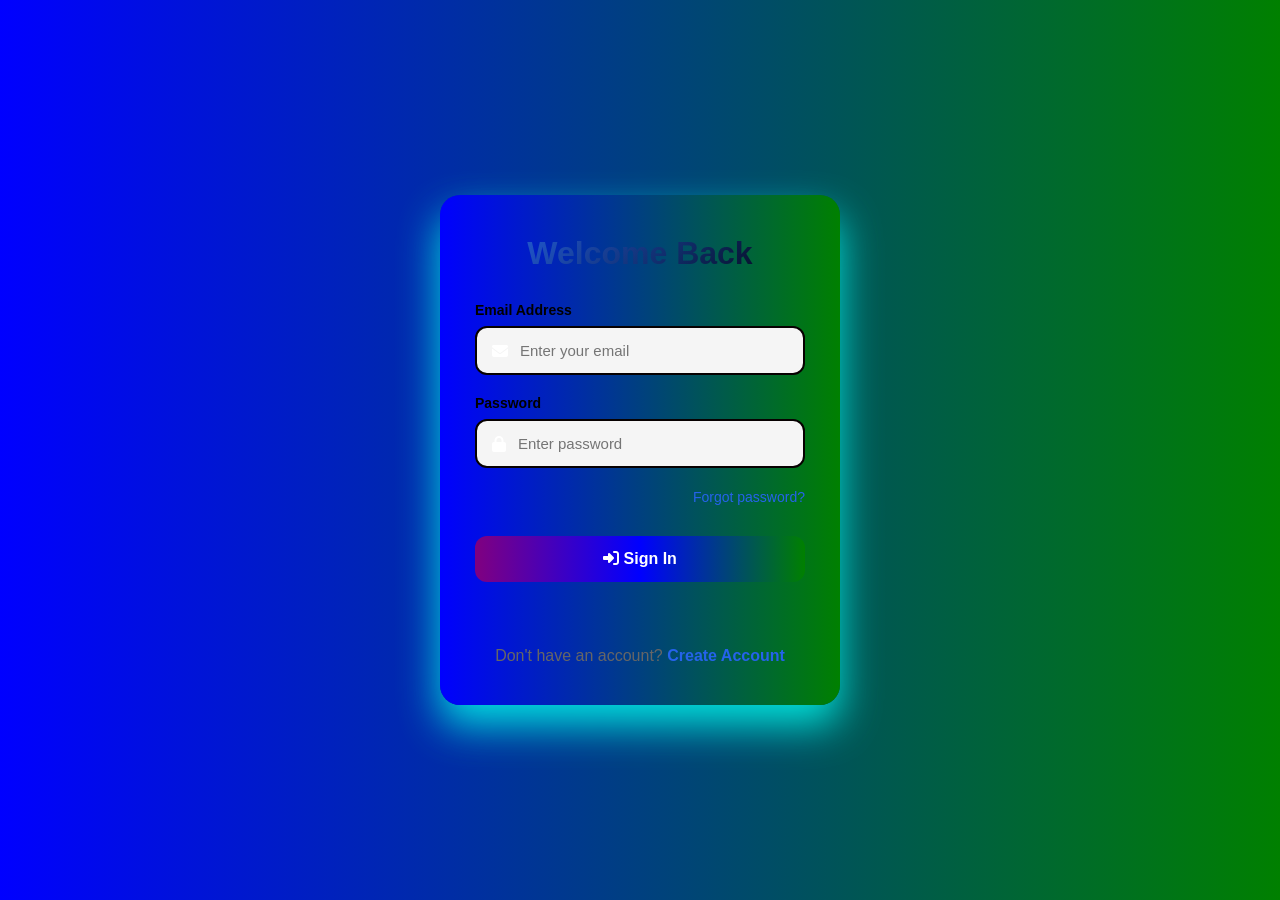
<file: dashboard.html>
<!DOCTYPE html>
<html lang="en">
<head>
    <meta charset="UTF-8">
    <title>Dashboard | SIMS</title>
    <link rel="stylesheet" href="css/style.css">
</head>
<body>

<header class="main-header">
    <div class="logo-area">
        <div class="logo-icon">📦</div>
        <div>
            <h2>SIMS</h2>
            <small>Stock Inventory Management System</small>
        </div>
    </div>

    <div class="user-area">
        <span id="loggedInUser"></span>
        <button id="logoutBtn" class="btn-danger">Logout</button>
    </div>
</header>

<div class="layout">

    <aside class="sidebar">
        <ul>
            <li class="active" data-page="dashboard">Dashboard</li>
            <li data-page="products">Products</li>
            <li data-page="reports">Reports</li>
            <li data-page="settings">Settings</li>
        </ul>
    </aside>

    <main class="content">

        <!-- DASHBOARD -->
        <section id="dashboardPage" class="page">
            <h1>Dashboard</h1>
            <section class="cards">
                <div class="card">
                    <h3>Total Products</h3>
                    <p id="totalProducts">0</p>
                </div>
                <div class="card">
                    <h3>In Stock</h3>
                    <p id="inStock">0</p>
                </div>
                <div class="card">
                    <h3>Out of Stock</h3>
                    <p id="outStock">0</p>
                </div>
            </section>
        </section>

         <section id="productsPage" class="page hidden">
            <div class="products-header">
                <h3>Products</h3>
                <button id="addProductBtn" class="btn-primary">Add Product</button>
            </div>

            <table>
                <thead>
                    <tr>
                        <th>ID</th>
                        <th>Name</th>
                        <th>Category</th>
                        <th>Quantity</th>
                        <th>Price</th>
                        <th>Status</th>
                    </tr>
                </thead>
                <tbody id="productTableBody"></tbody>
            </table>
        </section>

        <!-- PRODUCTS -->
        <section id="productsPage" class="page hidden">
            <div class="products-header">
                <h3>Products</h3>
                <button id="addProductBtn" class="btn-primary">Add Product</button>
            </div>

            <table>
                <thead>
                    <tr>
                        <th>ID</th>
                        <th>Name</th>
                        <th>Category</th>
                        <th>Quantity</th>
                        <th>Price</th>
                        <th>Status</th>
                    </tr>
                </thead>
                <tbody id="productTableBody"></tbody>
            </table>
        </section>

        <!-- REPORTS -->
        <section id="reportsPage" class="page hidden">
            <h2>Reports</h2>
            <div class="card">
                <p>Total Products: <strong id="reportTotal"></strong></p>
                <p>In Stock: <strong id="reportStock"></strong></p>
                <p>Out Of Stock: <strong id="reportOut"></strong></p>
            </div>
        </section>

        <!-- SETTINGS -->
        <section id="settingsPage" class="page hidden">
            <h2>Settings</h2>
            <div class="card">
                <p><strong>Name:</strong> <span id="settingName"></span></p>
                <p><strong>Email:</strong> <span id="settingEmail"></span></p>
                <p><strong>System:</strong> SIMS v1.0</p>
            </div>
        </section>

    </main>
</div>

<!-- MODAL -->
<section id="productModal" class="modal hidden">
    <form id="productForm" class="modal-content">
        <h3>Add Product</h3>

        <input type="text" id="productName" placeholder="Product Name">
        <input type="text" id="productCategory" placeholder="Category">
        <input type="number" id="productQuantity" placeholder="Quantity">
        <input type="number" id="productPrice" placeholder="Price">

        <button type="submit" class="btn-primary">Save</button>
        <button type="button" id="closeModal" class="btn-secondary">Cancel</button>
    </form>
</section>

<script src="js/dashboard.js"></script>
</body>
</html>
</file>
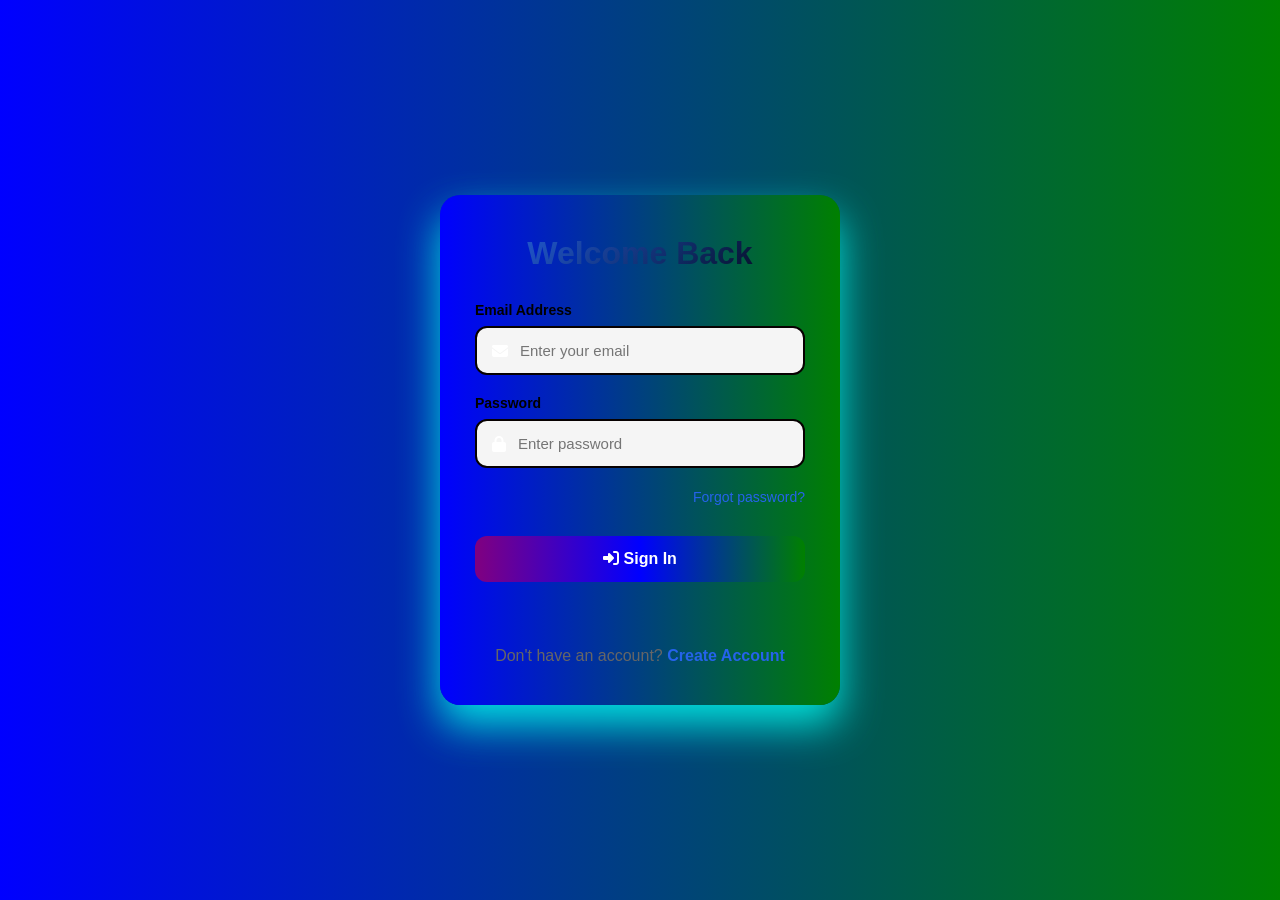
<file: Dashboard.html>
<!doctype html>
<html lang="en">
  <head>
    <meta charset="UTF-8" />
    <meta name="viewport" content="width=device-width, initial-scale=1.0" />
    <title>SIMS | Dashboard</title>
    <link
      rel="stylesheet"
      href="https://cdnjs.cloudflare.com/ajax/libs/font-awesome/6.5.0/css/all.min.css"
    />
    <link rel="stylesheet" href="style.css" />
  </head>
  <body>
    <script>
      // THIS RUNS IMMEDIATELY - Checks if user is logged in
      (function() {
        // Get logged in user from localStorage
        const loggedInUser = localStorage.getItem('loggedInUser');
        
        // If no user is logged in, redirect to login page immediately
        if (!loggedInUser) {
          window.location.replace('login.html');
          return; // Stop further execution
        }
        
        // Optional: Parse the user data to verify it's valid
        try {
          const userData = JSON.parse(loggedInUser);
          // If user data doesn't have required fields, redirect
          if (!userData.email || !userData.name) {
            localStorage.removeItem('loggedInUser'); // Clear invalid data
            window.location.replace('login.html');
          }
        } catch (e) {
          // If JSON parsing fails, redirect
          localStorage.removeItem('loggedInUser');
          window.location.replace('login.html');
        }
      })();
    </script>
    <header>
      <div style="display: flex; align-items: center">
        <div class="log">
          <img
         src="keep.png"
            alt="Logo"
            onerror="this.src = 'https://via.placeholder.com/40x40?text=SIMS'"
          />
        </div>
        <div class="head">SIMS</div> 
        <div class="head-line">|</div>
        <p>Stock Inventory Management System</p>
      </div>

      <div class="header-right">
        <span id="loggedUser"></span>
        <button id="darkToggle"><i class="fa-solid fa-moon"></i> Dark</button>
        <button onclick="logout()">
          <i class="fa-solid fa-right-from-bracket"></i> Logout
        </button>
      </div>
    </header>

    <aside class="sidebar">
      <a href="#" class="nav active" data-target="dashboardSection">
        <i class="fa-solid fa-chart-line"></i> Dashboard
      </a>
      <a href="#" class="nav" data-target="productsSection">
        <i class="fa-solid fa-box-open"></i> Products
      </a>
      <a href="#" class="nav" data-target="reportsSection">
        <i class="fa-solid fa-file-lines"></i> Reports
      </a>
      <a href="#" class="nav" data-target="settingsSection">
        <i class="fa-solid fa-gear"></i> Settings
      </a>
    </aside>

    <main class="content">
      <!-- Dashboard Section -->
      <div class="div10">
        <section id="dashboardSection">
          <div class="cards">
            <div class="card">
              <h3>Total Products</h3>
              <p id="totalProducts">0</p>
            </div>
            <div class="card">
              <h3>In Stock</h3>
              <p id="inStock">0</p>
            </div>
            <div class="card">
              <h3>Out of Stock</h3>
              <p id="outStock">0</p>
            </div>
          </div>
        </section>
        <div class="top-bar">
          <h2>📦 Products</h2>
          <button class="add-btn" onclick="addProduct()">
            <i class="fa-solid fa-plus"></i> Add Product
          </button>
        </div>
        <table>
          <thead>
            <tr>
              <th>ID</th>
              <th>Name</th>
              <th>Category</th>
              <th>Qty</th>
              <th>Price</th>
              <th>Status</th>
              <th>Action</th>
            </tr>
          </thead>
          <tbody id="productTable"></tbody>
        </table>
      </div>
      <section>
        <!-- Products Section -->
        <section id="productsSection" class="hidden">
          <div class="top-bar">
            <h2>📦 Products</h2>
            <button class="add-btn" onclick="addProduct()">
              <i class="fa-solid fa-plus"></i> Add Product
            </button>
          </div>
          <table>
            <thead>
              <tr>
                <th>ID</th>
                <th>Name</th>
                <th>Category</th>
                <th>Qty</th>
                <th>Price</th>
                <th>Status</th>
                <th>Action</th>
              </tr>
            </thead>
            <tbody id="productTable"></tbody>
          </table>
        </section>
      </section>

      <!-- Reports Section -->
      <section id="reportsSection" class="hidden">
        <h2>📊 Total Stock Value</h2>
        <div class="report-box">$<span id="stockValue">0.00</span></div>
      </section>

      <!-- Settings Section -->
      <section id="settingsSection" class="hidden">
        <h2>⚙️ Settings</h2>
        <button onclick="clearProducts()">
          <i class="fa-solid fa-trash"></i> Delete All Products
        </button>
      </section>
    </main>
    <footer>&COPY; From StackQnx  Done by Mucyo the email:iranzimucyo887gmail.com</footer>

    <!-- Scripts -->
    <script src="auth.js"></script>
    <script src="script.js"></script>
  </body>
</html>
</file>
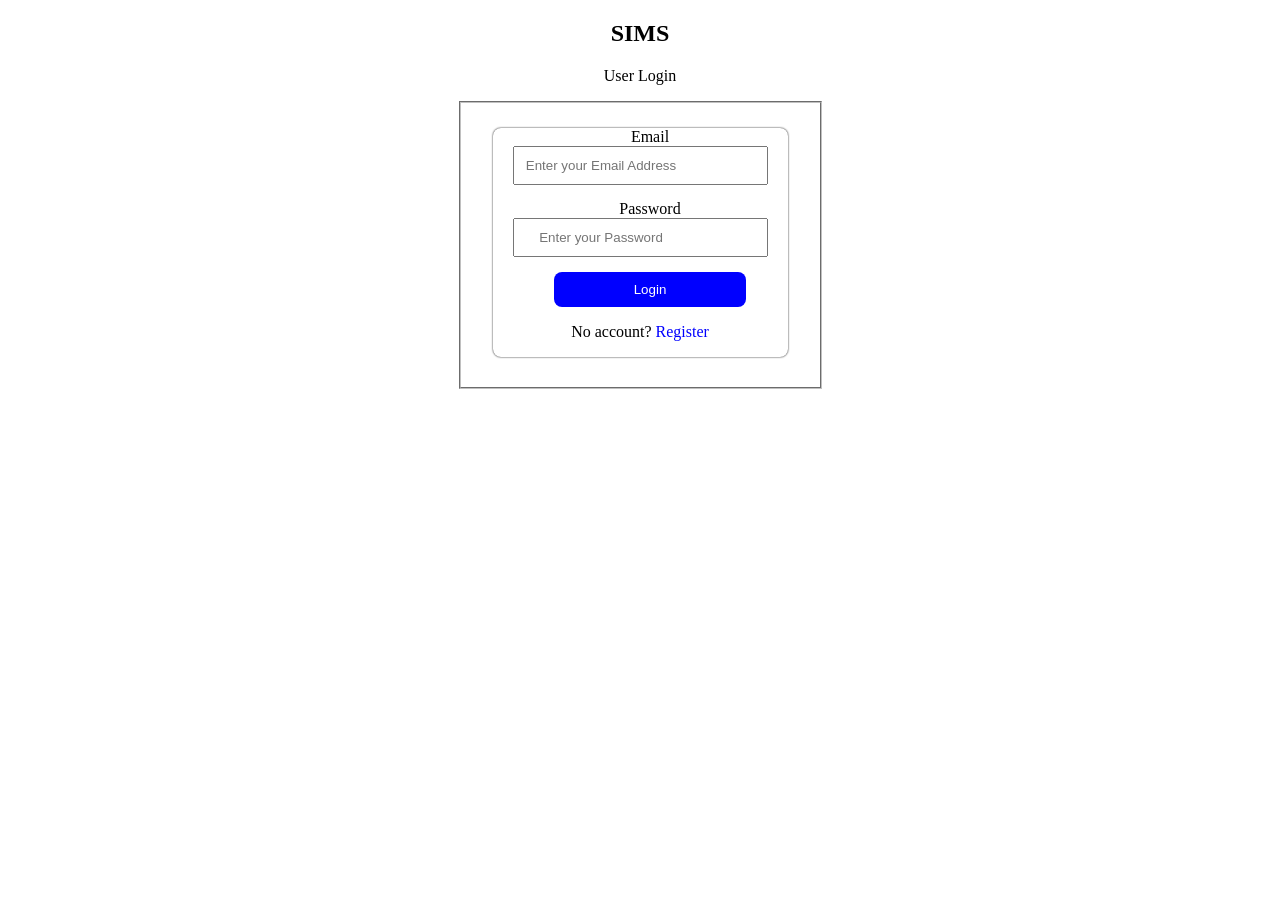
<file: Login.html>
<!DOCTYPE html>
<html lang="en">
<head>
    <meta charset="UTF-8">
    <title>Login | SIMS</title>
    <link rel="stylesheet" href="css/style1.css">
</head>
<body>

<main class="auth-container">
    <section class="auth-card">
        <header>
            <h1>SIMS</h1>
            <p>User Login</p>
        </header>

        <fieldset>

        <form id="loginForm">
            <div class="form-group">
                <label for="loginEmail">Email</label>
                <input class="type-bar" type="email" id="loginEmail" placeholder="Enter your Email Address">
            </div>

            <div class="form-group">
                <label for="loginPassword">Password</label>
                <input class="type-bar" type="password" id="loginPassword" placeholder="Enter your Password">
            </div>

            <button type="submit" class="btn-primary">Login</button>
            <p id="loginMessage" class="message"></p>

            <p class="redirect">
                No account?
                <a class="hyper-link" href="register.html">Register</a>
            </p>
        </form>

        </fieldset>
    </section>
</main>

<script src="js/auth.js"></script>
</body>
</html>
</file>
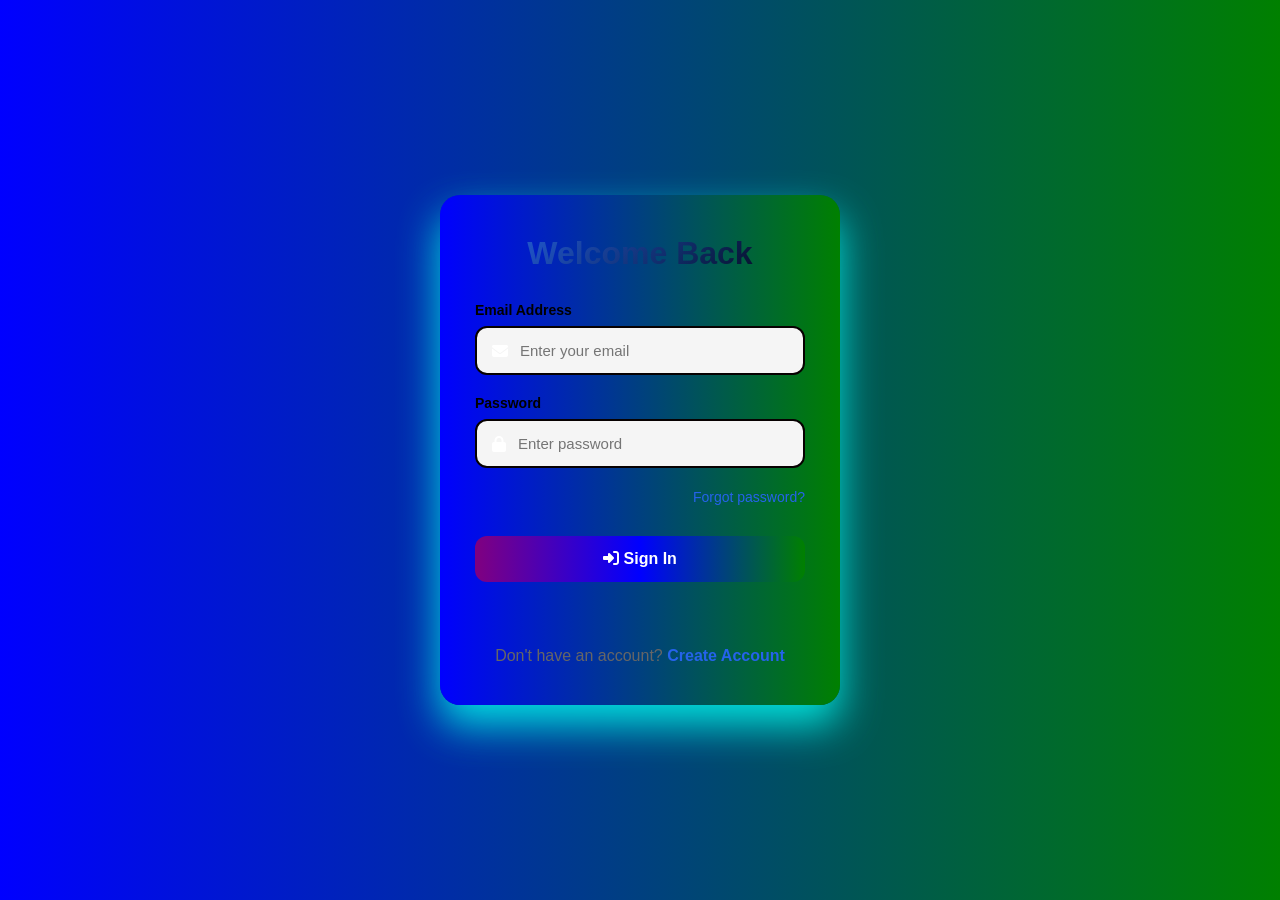
<file: login.html>
<!DOCTYPE html>
<html lang="en">
<head>
    <meta charset="UTF-8">
    <meta name="viewport" content="width=device-width, initial-scale=1.0">
    <title>SIMS | Login</title>
    
    <!-- Font Awesome -->
    <link rel="stylesheet" href="https://cdnjs.cloudflare.com/ajax/libs/font-awesome/6.5.0/css/all.min.css">
    
    <!-- CSS -->
    <link rel="stylesheet" href="style.css">
</head>
<body>
    <section class="login-pages">
        <div class="login-keep">
            <h1 class="header-login">Welcome Back</h1>
            
            <form id="loginForm">
                <label>Email Address</label>
                <div class="input-icon">
                    <i class="fa-solid fa-envelope"></i>
                    <input type="email" id="loginEmail" placeholder="Enter your email" required>
                </div>

                <label>Password</label>
                <div class="input-icon">
                    <i class="fa-solid fa-lock"></i>
                    <input type="password" id="loginPassword" placeholder="Enter password" required>
                </div>

                <div class="forgot-pass">
                    <a href="#" class="forgot-pass-link">Forgot password?</a>
                </div>

                <button type="submit" class="login-btn">
                    <i class="fa-solid fa-right-to-bracket"></i> Sign In
                </button>
                
                <p class="error" id="loginError"></p>
            </form>

            <p class="switch-page">
                Don't have an account?
                <a href="register.html">Create Account</a>
            </p>
        </div>
    </section>

    <!-- Forgot Password Modal -->
    <div id="forgotModal" class="forgot-modal hidden">
        <div class="forgot-content">
            <span id="closeModal" class="close">&times;</span>
            <h3>Reset Password</h3>
            <p>Enter your email to reset your password</p>
            
            <input type="email" id="forgotEmail" placeholder="Enter your email">
            
            <button id="checkPasswordBtn">
                <i class="fa-solid fa-paper-plane"></i> Send Reset Link
            </button>
            
            <p class="forgot-result" id="forgotResult"></p>
        </div>
    </div>

    <script src="auth.js"></script>
</body>
</html>
</file>
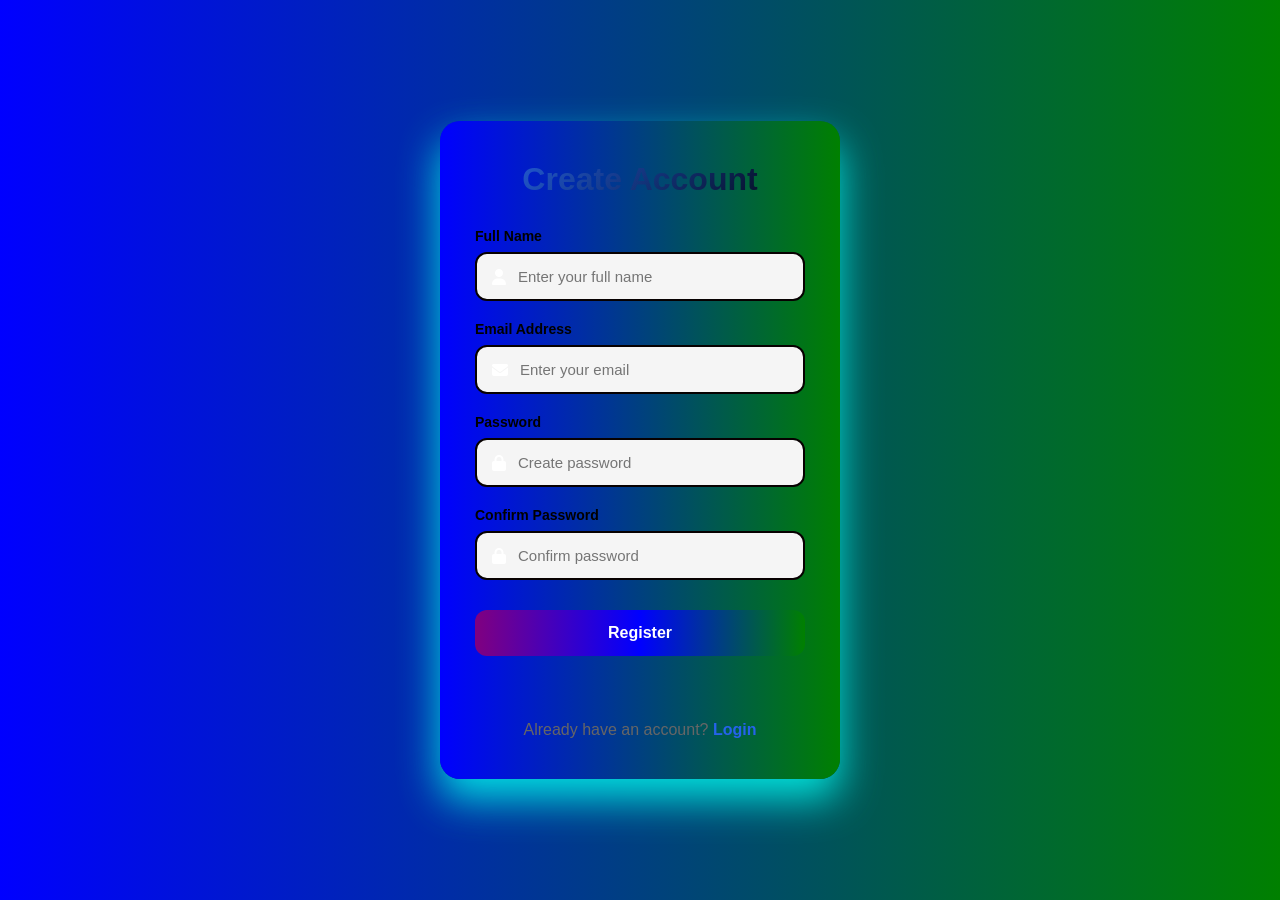
<file: register.html>
<!DOCTYPE html>
<html lang="en">
<head>
    <meta charset="UTF-8">
    <meta name="viewport" content="width=device-width, initial-scale=1.0">
    <title>SIMS | Register</title>
    
    <!-- Font Awesome -->
    <link rel="stylesheet" href="https://cdnjs.cloudflare.com/ajax/libs/font-awesome/6.5.0/css/all.min.css">
    
    <!-- CSS -->
    <link rel="stylesheet" href="style.css">
</head>
<body>
    <section class="register-page">
        <div class="register-keep">
            <h1 class="register-login">Create Account</h1>
            
            <form id="registerForm">
                <label>Full Name</label>
                <div class="input-icon">
                    <i class="fa-solid fa-user"></i>
                    <input type="text" id="regName" placeholder="Enter your full name" required>
                </div>

                <label>Email Address</label>
                <div class="input-icon">
                    <i class="fa-solid fa-envelope"></i>
                    <input type="email" id="regEmail" placeholder="Enter your email" required>
                </div>

                <label>Password</label>
                <div class="input-icon">
                    <i class="fa-solid fa-lock"></i>
                    <input type="password" id="regPassword" placeholder="Create password" required>
                </div>

                <label>Confirm Password</label>
                <div class="input-icon">
                    <i class="fa-solid fa-lock"></i>
                    <input type="password" id="regConfirm" placeholder="Confirm password" required>
                </div>

                <button type="submit" class="register-btn">Register</button>
                <p class="error" id="registerError"></p>
            </form>

            <p class="switch-page">Already have an account? <a href="login.html">Login</a></p>
        </div>
    </section>

    <script src="auth.js"></script>
</body>
</html>
</file>
<file: css/style.css>
body {
    margin: 0;
    font-family: Arial, sans-serif;
    background: #f4f6f9;
}

.main-header {
    display: flex;
    justify-content: space-between;
    align-items: center;
    background: #1f2937;
    color: white;
    padding:  5px;
}

.logo-area {
    display: flex;
    align-items: center;
    gap: 10px;
}

.layout {
    display: flex;
}

.sidebar {
    width: 200px;
    background: #111827;
    min-height: 100vh;
}

.sidebar ul {
    list-style: none;
    padding: 0;
}

.sidebar li {
    padding: 15px;
    color: white;
    cursor: pointer;
}

.sidebar li.active,
.sidebar li:hover {
    background: #2563eb;
}

.content {
    flex: 1;
    padding: 20px;
}

.cards {
    display: flex;
    gap: 20px;
}

.card {
    background: white;
    padding: 20px;
    border-radius: 6px;
    flex: 1;
}

table {
    width: 100%;
    background: white;
    border-collapse: collapse;
}

th, td {
    padding: 10px;
    border-bottom: 1px solid #ddd;
}

.btn-primary {
    background: #2563eb;
    color: white;
    padding: 8px 15px;
    border: none;
    cursor: pointer;
}

.btn-danger {
    background: #dc2626;
    color: white;
    padding: 8px 15px;
    border: none;
    cursor: pointer;
}

.btn-secondary {
    background: gray;
    color: white;
    padding: 8px 15px;
    border: none;
    cursor: pointer;
}

.modal {
    position: fixed;
    inset: 0;
    background: rgba(0,0,0,0.5);
    display: flex;
    justify-content: center;
    align-items: center;
}

.modal-content {
    background: white;
    padding: 20px;
    display: flex;
    flex-direction: column;
    gap: 10px;
    width: 300px;
}

.hidden {
    display: none;
}
</file>
<file: style.css>
* {
  margin: 0;
  padding: 0;
  box-sizing: border-box;
  font-family: Arial, Helvetica, sans-serif;
}

body {
  font-family: "Roboto", sans-serif;
  background: #f3f4f6;
  color: #111827;
  transition:
    /* background 0.3s, */
    color 0.3s;
}

/* ========== DARK MODE ========== */
body.dark {
  background: #ffae00;
  color: #f1f5f9;
}

/* ========== HEADER ========== */
header {
  display: flex;
  align-items: center;
  justify-content: space-between;
  padding: 15px 25px;
  background: linear-gradient(blue, rgb(2, 255, 2));
  color: white;
  position: sticky;
  top: 0;
  z-index: 100;
}

header .log img {
  width: 40px;
  height: 40px;
  object-fit: contain;
}

header .head {
  font-size: 24px;
  font-weight: bold;
  margin-left: 10px;
}

header .head-line {
  margin: 0 10px;
  font-weight: bold;
  font-size: 20px;
}

header p {
  margin-left: 10px;
  font-size: 14px;
  color: #cbd5e1;
}

.header-right {
  display: flex;
  align-items: center;
  gap: 15px;
}

.header-right span {
  font-weight: bold;
}

.header-right button {
  background: rgba(255, 255, 255, 0.2);
  border: none;
  color: white;
  cursor: pointer;
  font-size: 14px;
  padding: 8px 12px;
  border-radius: 6px;
  transition: background 0.3s;
  display: flex;
  align-items: center;
  gap: 5px;
}

.header-right button:hover {
  background: rgba(255, 255, 255, 0.3);
}

/* ========== SIDEBAR ========== */
.sidebar {
  position: fixed;
  top: 70px;
  left: 0;
  width: 220px;
  height: calc(100vh - 70px);
  background: #0004ff;
  padding-top: 20px;
  display: flex;
  flex-direction: column;
  overflow-y: auto;
}

.sidebar a {
  display: flex;
  align-items: center;
  gap: 12px;
  padding: 15px 20px;
  color: #cbd5e1;
  text-decoration: none;
  transition: all 0.3s;
  margin: 2px 10px;
  border-radius: 8px;
}

.sidebar a:hover {
  background: #2563eb;
  color: white;
}

.sidebar a.active {
  background: #2563eb;
  color: white;
}

/* ========== MAIN CONTENT ========== */
.content {
  margin-left: 220px;
  padding: 25px;
  margin-top: 70px;
  min-height: calc(100vh - 70px);
}

/* ========== CARDS ========== */
.cards {
  display: flex;
  gap: 20px;
  flex-wrap: wrap;
  margin-bottom: 30px;
}

.card {
  flex: 1;
  min-width: 200px;
  padding: 25px;
  border-radius: 12px;
  background: linear-gradient(135deg, rgb(0, 255, 213),black);
  color: white;
  box-shadow: 0 5px 15px rgba(0, 0, 0, 0.1);
  transition: transform 0.3s;
}

.card:nth-child(2) {
  background: linear-gradient(135deg, rgb(0, 75, 128),black);
}

.card:nth-child(3) {
  background: linear-gradient(135deg, orangered,black);
}

.card:hover {
  transform: translateY(-5px);
}

.card h3 {
  font-size: 16px;
  margin-bottom: 10px;
  opacity: 0.9;
}

.card p {
  font-size: 32px;
  font-weight: bold;
}

/* ========== PRODUCTS TABLE ========== */
.top-bar {
  display: flex;
  justify-content: space-between;
  align-items: center;
  margin-bottom: 20px;
}

.add-btn {
  background: linear-gradient(to right,purple,blue,black);
  color: white;
  border: none;
  padding: 10px 16px;
  border-radius: 6px;
  cursor: pointer;
  display: flex;
  align-items: center;
  gap: 8px;
  font-size: 14px;
  font-weight: bold;
}

.add-btn:hover {
  background: purple;
}

table {
  width: 100%;
  border-collapse: collapse;
  background: white;
  border-radius: 8px;
  overflow: hidden;
  box-shadow: 0 2px 10px rgba(0, 0, 0, 0.1);
}

body.dark table {
  background: #2d3748;
}

table th {
  background: #e2e8f0;
  padding: 12px;
  text-align: left;
  font-weight: bold;
}

body.dark table th {
  background: #4a5568;
  color: white;
}

table td {
  padding: 12px;
  border-bottom: 1px solid #e2e8f0;
}

body.dark table td {
  border-bottom: 1px solid #4a5568;
}

.in {
  color: #16a34a;
  font-weight: bold;
}

.out {
  color: #dc2626;
  font-weight: bold;
}

/* ========== REPORT BOX ========== */
.report-box {
  padding: 30px;
  background: white;
  border-radius: 8px;
  font-size: 28px;
  font-weight: bold;
  color: #2563eb;
  box-shadow: 0 2px 10px rgba(0, 0, 0, 0.1);
  margin-top: 20px;
}

body.dark .report-box {
  background: #2d3748;
  color: #00814b;
}

/* ========== SETTINGS ========== */
#settingsSection button {
  margin-top: 20px;
  background: #934700;
  color: white;
  border: none;
  padding: 12px 20px;
  border-radius: 6px;
  cursor: pointer;
  font-size: 16px;
  display: inline-flex;
  align-items: center;
  gap: 8px;
}

#settingsSection button:hover {
  background: #b91c1c;
}


.login-pages,
.register-page {
  display: flex;
  flex-direction: column;
  align-items: center;
  justify-content: center;
  min-height: 100vh;
  background: linear-gradient(to right,blue,green);
  padding: 20px;
}

.login-keep,
.register-keep {
  background: linear-gradient(to right,blue,green);
  border-radius: 20px;
  color:white;
  width: 100%;
  max-width: 400px;
  padding: 40px 35px;
  box-shadow: 0 20px 40px rgba(2, 248, 236, 0.863);
  animation: slideUp 0.5s ease;
}

@keyframes slideUp {
  from {
    opacity: 0;
    transform: translateY(30px);
  }
  to {
    opacity: 1;
    transform: translateY(0);
  }
}

.header-login,
.register-login {
  font-size: 32px;
  margin-bottom: 30px;
  text-align: center;
  color: #333;
  font-weight: bold;
  background: linear-gradient(135deg, #2563eb, #02060f);
  -webkit-background-clip: text;
  -webkit-text-fill-color: transparent;
}

label {
  display: block;
  margin-bottom: 8px;
  font-weight: 600;
  color: #000000;
  font-size: 14px;
}

footer {
  background: linear-gradient( black, blue);
  padding: 15px;
  position: fixed;
  z-index: 1000;
  right: 0;
  left: 0;
  bottom: 0;
  justify-content: center;
  text-align: center;
  color: orangered;
  border-radius: 9px;
}
.input-icon {
  display: flex;
  align-items: center;
  gap: 12px;
  border: 2px solid #070101;
  border-radius: 12px;
  padding: 0 15px;
  margin-bottom: 20px;
  background: whitesmoke;
  transition: all 0.3s;
}

.input-icon:focus-within {
  border-color: #2563eb;
  box-shadow: 0 0 0 3px rgba(37, 99, 235, 0.1);
}

.input-icon i {
  color: white;
  font-size: 16px;
}

.input-icon:focus-within i {
  color: #2563eb;
}

.input-icon input {
  width: 100%;
  padding: 14px 0;
  border: none;
  outline: none;
  background: transparent;
  font-size: 15px;
}

.login-btn,
.register-btn {
  width: 100%;
  background: linear-gradient(to right,purple,blue,green);
  color: white;
  border: none;
  padding: 14px;
  border-radius: 12px;
  font-weight: bold;
  font-size: 16px;
  cursor: pointer;
  margin: 10px 0 15px;
  transition: transform 0.3s;
}

.login-btn:hover,
.register-btn:hover {
  transform: translateY(-2px);
  box-shadow: 0 10px 20px rgba(0, 105, 40, 0.845);
}

.error {
  color: #390467;
  text-align: center;
  margin: 10px 0;
  font-size: 14px;
  min-height: 20px;
}

.switch-page {
  text-align: center;
  margin-top: 20px;
  color: #666;
}

.switch-page a {
  color: #2563eb;
  text-decoration: none;
  font-weight: 600;
}

.forgot-pass {
  text-align: right;
  margin: 5px 0 20px;
}

.forgot-pass a {
  color: #2563eb;
  text-decoration: none;
  font-size: 14px;
}

/* ========== MODAL ========== */
.forgot-modal {
  position: fixed;
  top: 0;
  left: 0;
  width: 100%;
  height: 100%;
  background: rgba(0, 0, 0, 0.6);
  display: flex;
  justify-content: center;
  align-items: center;
  z-index: 2000;
  backdrop-filter: blur(5px);
}

.forgot-modal.hidden {
  display: none !important;
}

.forgot-content {
  background: white;
  padding: 35px;
  border-radius: 20px;
  width: 90%;
  max-width: 400px;
  position: relative;
  text-align: center;
  animation: modalPop 0.3s ease;
}

body.dark .forgot-content {
  background: #2d3748;
  color: white;
}

@keyframes modalPop {
  from {
    opacity: 0;
    transform: scale(0.9);
  }
  to {
    opacity: 1;
    transform: scale(1);
  }
}

.close {
  position: absolute;
  top: 15px;
  right: 20px;
  font-size: 24px;
  cursor: pointer;
  color: #999;
}

.close:hover {
  color: #dc2626;
}

#forgotEmail {
  width: 100%;
  padding: 14px;
  margin: 15px 0;
  border: 2px solid #e0e0e0;
  border-radius: 12px;
  font-size: 15px;
  outline: none;
}

#forgotEmail:focus {
  border-color: #2563eb;
}

#checkPasswordBtn {
  background: linear-gradient(135deg, #2563eb, #1e3a8a);
  color: white;
  border: none;
  padding: 14px 30px;
  border-radius: 12px;
  font-weight: bold;
  font-size: 15px;
  cursor: pointer;
  width: 100%;
}

.forgot-result {
  margin-top: 15px;
  font-weight: 500;
  min-height: 24px;
}

.success-message {
  color: #16a34a !important;
}

.error-message {
  color: #dc2626 !important;
}
.hidden {
  display: none !important;
}
</file>
<file: css/style1.css>
* {
    text-align: center;
}

#loginForm {
    border-width: 0px;
    border-style: solid;
    border-color: gray;
    display: inline-block;
    box-shadow:0px 0px 2px black;
    border-radius: 8px;
    margin-top: 20px;
    margin-right: 20px;
    margin-left: 20px;
    margin-bottom: 20px;
}

#registerForm {
    border-width: 0px;
    border-style: solid;
    border-color: gray;
    display: inline-block;
    box-shadow:0px 0px 2px black;
    border-radius: 8px;
    margin-top: 20px;
    margin-right: 20px;
    margin-left: 20px;
    margin-bottom: 20px;
}

.type-bar {
    display: flex;
    margin-bottom: 15px;
    margin-left: 20px;
    margin-right: 20px;
    padding-top: 10px;
    padding-bottom: 10px;
    padding-right: 80px;
    outline: none;
}

label {
    margin-left: 20px;
    margin-top: 10px;
}

.btn-primary {
    margin-left: 20px;
    border-radius: 5px;
    background-color: blue;
    color: white;
    border: none;
    padding-top: 10px;
    padding-bottom: 10px;
    padding-right: 80px;
    padding-left: 80px;
    border-radius: 8px;
    cursor: pointer;
}

fieldset {
    display: inline-block;
}

.redirect {
    text-align: center;
}

.hyper-link {
    color: blue;
    text-decoration: none;
}
</file>
